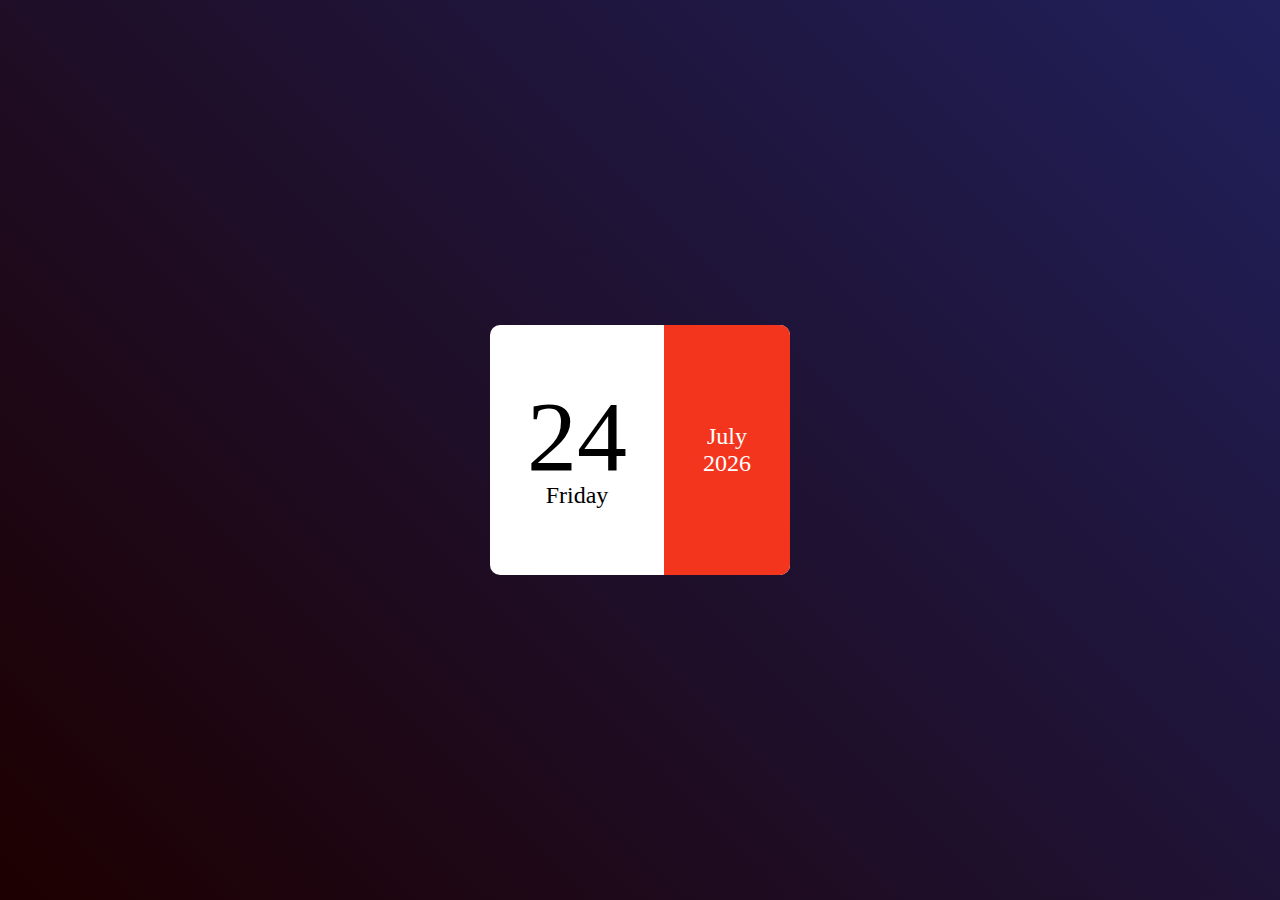
<file: Mini Calender/index.html>
<!DOCTYPE html>
<html lang="en">
<head>
    <meta charset="UTF-8">
    <meta name="viewport" content="width=device-width, initial-scale=1.0">
    <title>Document</title>
    <link rel="stylesheet"
        href="https://gistcdn.githack.com/mfd/09b70eb47474836f25a21660282ce0fd/raw/e06a670afcb2b861ed2ac4a1ef752d062ef6b46b/Gilroy.css">

        <link rel="stylesheet" href="style.css">
</head>
<body>
    <div class="hero">
        <div class="calender">
            <div class="left">
                <p id="date">01</p>
                <p id="day">Sunday</p>
            </div>
            <div class="right">
                <p id="month">January</p>
                <p id="year">2020</p>
            </div>
        </div>
    </div>
    <script src="script.js"></script>
</body>
</html>
</file>
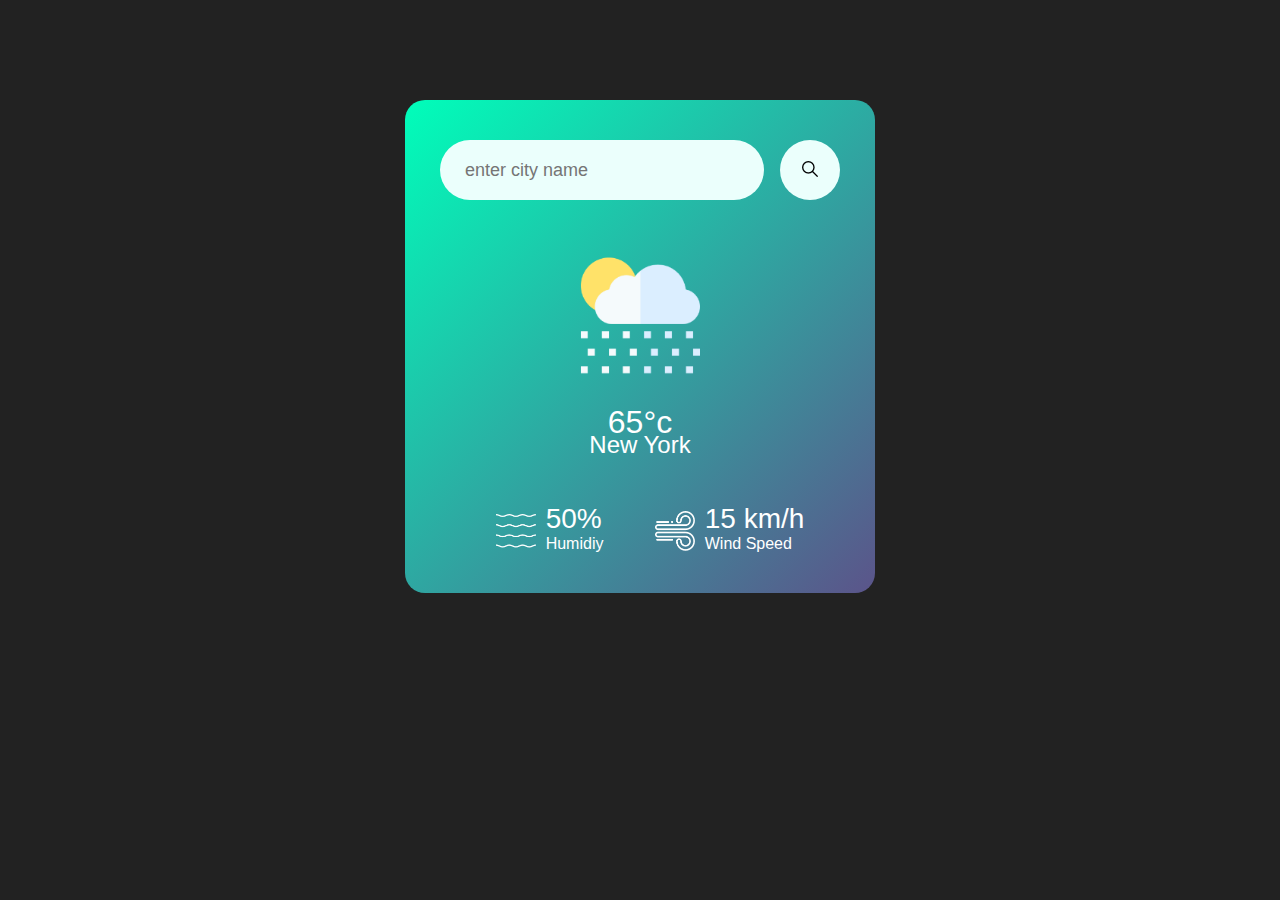
<file: Porject3 Weather App/index.html>
<!DOCTYPE html>
<html lang="en">

<head>
    <meta charset="UTF-8">
    <meta name="viewport" content="width=device-width, initial-scale=1.0">
    <link rel="stylesheet" href="style.css">
    <title>Document</title>
</head>

<body>
    <div class="card">
        <div class="search">
            <input type="text" placeholder="enter city name" spellcheck="false">
            <button><img src="search img.png" alt="img"></button>
        </div>

        <div class="weather">
            <img src="rain.png" class="weather-icon" alt="img">
            <h1 class="temp">65°c</h1>
            <h2 class="city">New York</h2> 

            <div class="details">
                <div class="col">
                    <img src="humidity.png">
                    <div>
                        <p class="humidity">50%</p>
                        <p>Humidiy</p>
                    </div>
                </div>

                <div class="col">
                    <img src="wind.png">
                    <div>
                        <p class="wind">15 km/h</p>
                        <p>Wind Speed</p>
                    </div>
                </div>
            </div>
        </div>
    </div>

    <script src="script.js"></script>
</body>

</html>
</file>
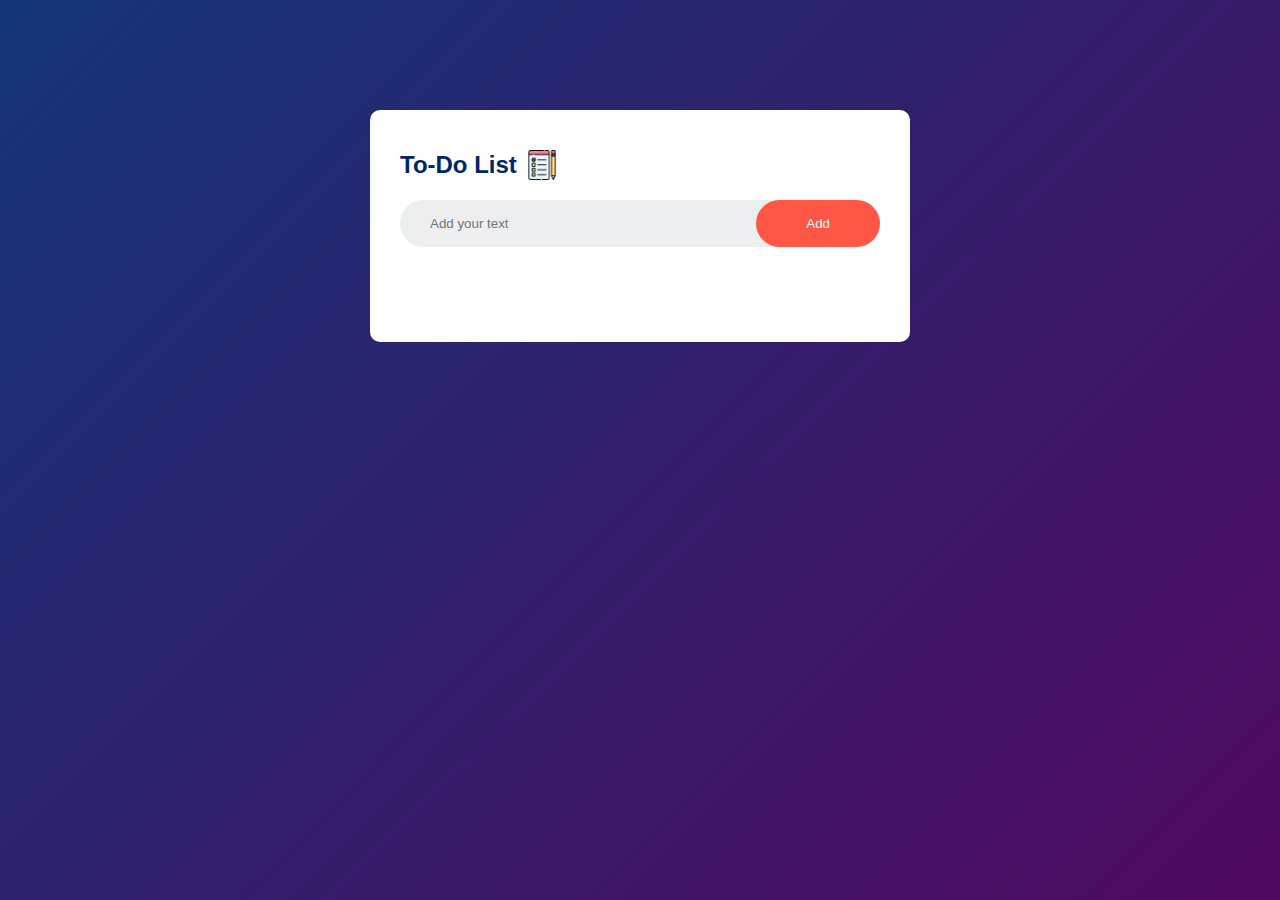
<file: Project4 Todo List/index.html>
<!DOCTYPE html>
<html lang="en">
<head>
    <meta charset="UTF-8">
    <meta name="viewport" content="width=device-width, initial-scale=1.0">
    <title>To-Do List App</title>
    <link rel="stylesheet" href="style.css">
</head>
<body>
    <div class="container">
        <div class="todo-app">
            <h2>
                To-Do List
                <img src="check-list.png" alt="">
            </h2>
            <div class="row">
                <input type="text" id="inputBox" placeholder="Add your text">
                <button onclick="addTask()">Add</button>
            </div>
            <ul id="list-container">
                <!-- <li class="checked">Task 1</li>
                <li>Task 2</li>
                <li>Task 3</li> -->      
            </ul>
        </div>
    </div>
</body>
<script src="script.js"></script>
</html>
</file>
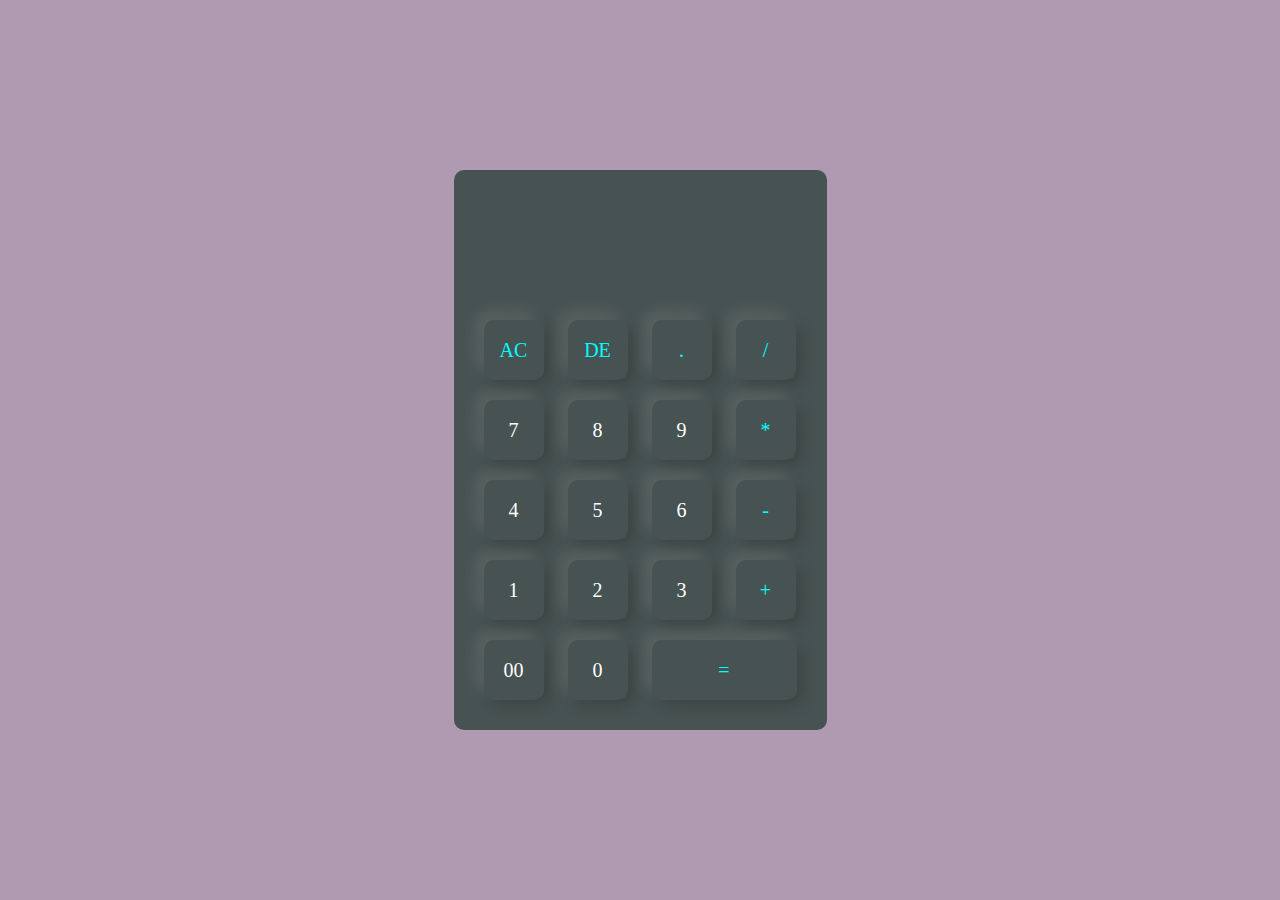
<file: Project6 Calculator/index.html>
<!DOCTYPE html>
<html lang="en">

<head>
    <meta charset="UTF-8">
    <meta name="viewport" content="width=device-width, initial-scale=1.0">
    <title>Caculator</title>
    <link rel="stylesheet" href="style.css">
    <link rel="stylesheet"
        href="https://gistcdn.githack.com/mfd/09b70eb47474836f25a21660282ce0fd/raw/e06a670afcb2b861ed2ac4a1ef752d062ef6b46b/Gilroy.css">
</head>

<body>
    <div class="container">
        <div class="calculator">
            <form>
                <div class="display">
                    <input type="text" name="display">
                </div>
                <div>
                    <input type="button" value="AC" onclick="display.value = '' " class="operator">
                    <input type="button" value="DE" onclick="display.value = display.value.toString().slice(0, -1) " class="operator">
                    <input type="button" value="." onclick="display.value += '.' " class="operator">
                    <input type="button" value="/" onclick="display.value += '/' " class="operator">
                </div>
                <div>
                    <input type="button" value="7" onclick="display.value += '7' ">
                    <input type="button" value="8" onclick="display.value += '8' ">
                    <input type="button" value="9" onclick="display.value += '9' ">
                    <input type="button" value="*" onclick="display.value += '*' " class="operator">
                </div>
                <div>
                    <input type="button" value="4" onclick="display.value += '4' ">
                    <input type="button" value="5" onclick="display.value += '5' ">
                    <input type="button" value="6" onclick="display.value += '6' ">
                    <input type="button" value="-" onclick="display.value += '-' " class="operator">
                </div>
                <div>
                    <input type="button" value="1" onclick="display.value += '1' ">
                    <input type="button" value="2" onclick="display.value += '2' ">
                    <input type="button" value="3" onclick="display.value += '3' ">
                    <input type="button" value="+" onclick="display.value += '+' " class="operator">
                </div>
                <div>
                    <input type="button" value="00" onclick="display.value += '00' ">
                    <input type="button" value="0" onclick="display.value += '0' ">
                    <input type="button" value="=" class="equal operator" onclick="display.value = eval(display.value)"> 
                </div> 
            </form>
        </div>
    </div>
</body>

</html>
</file>
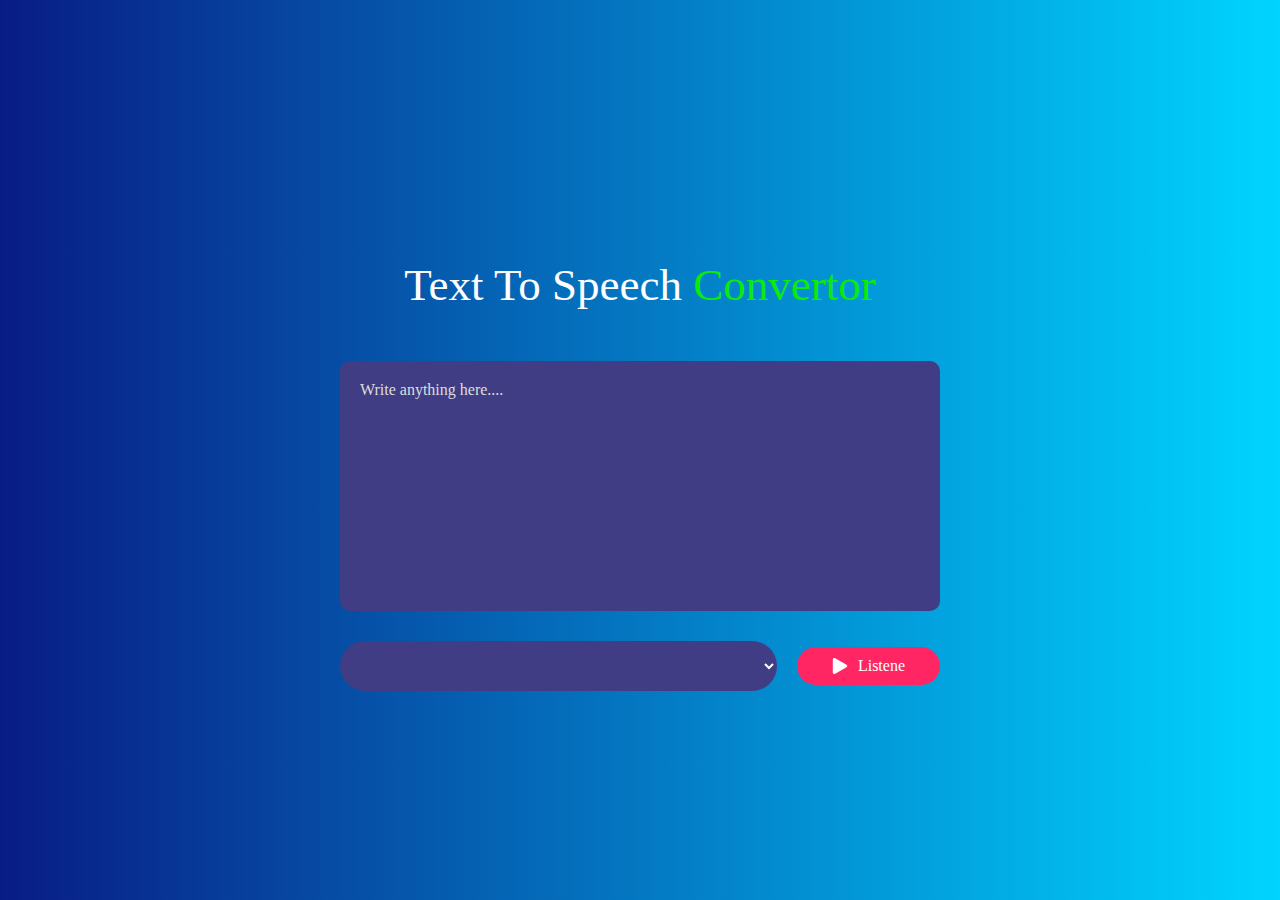
<file: Project7 Text to Speech/index.html>
<!DOCTYPE html>
<html lang="en">

<head>
    <meta charset="UTF-8">
    <meta name="viewport" content="width=device-width, initial-scale=1.0">
    <title>Text to Speech</title>
    <link rel="stylesheet"
        href="https://gistcdn.githack.com/mfd/09b70eb47474836f25a21660282ce0fd/raw/e06a670afcb2b861ed2ac4a1ef752d062ef6b46b/Gilroy.css">
    <link rel="stylesheet" href="style.css">
</head>

<body>
    <div class="hero">
        <h1>Text To Speech <span>Convertor</span></h1>
        <textarea placeholder="Write anything here...."></textarea>
        <div class="row">
            <select></select>
            <button><img src="play-button-arrowhead.png">Listene</button>  
        </div>
    </div>

    <script src="script.js"></script>    
</body>
</html>
</file>
<file: Mini Calender/style.css>
*{
    margin: 0;
    padding: 0;
    font-family: 'Gilroy';
    box-sizing: border-box;
}


.hero{
    width: 100%;
    min-height: 100vh;
    background: linear-gradient(45deg, #1d0000, #20205b);
    display: flex;
    align-items: center;
    justify-content: center;
}

.calender{
    width: 300px;
    height: 250px;
    background: #fff;
    display: flex;
    align-items: center;
    border-radius: 10px;
}

.left, .right{
    width: 50%;
    height: 100%;
    display: flex;
    align-items: center;
    justify-content: center;
    flex-direction: column;
    font-size: 24px;
}

.right{
    width: 42%;
    background-color: #f4351e;
    color: #fff;
    border-top-right-radius: 10px;
    border-bottom-right-radius: 10px;
}

.left{
    width: 58%;

}

#date{
    font-size: 100px;
    line-height: 90px;
}
</file>
<file: Porject3 Weather App/style.css>
*{
    margin: 0;
    padding: 0;
    font-family: 'poppins', sans-serif;
    box-sizing: border-box;
}

body {
    background: #222;
}

.card {
    width: 90%;
    max-width: 470px;
    background: linear-gradient(135deg, #00feba, #5b548a);
    color: #fff;
    margin: 100px auto 0;
    border-radius: 20px;
    padding: 40px 35px;
    text-align: center;
}

.search {
    width: 100%;
    display: flex;
    align-items: center;
    justify-content: space-between;
}

.search input{
    border: 0;
    outline: 0;
    background: #ebfffc;
    color: #555;
    padding: 10px 25px;
    height: 60px;
    border-radius: 30px;
    flex: 1;
    margin-right: 16px;
    font-size: 18px;
}

.search button{
    border: 0;
    outline: 0;
    background: #ebfffc;
    border-radius: 50%;
    width: 60px;
    height: 60px;
    cursor: pointer;

}

.search button img{
    width: 16px;
}

.weather-icon{
    width: 170px;
    margin-top: 30px;
}

.weather h1{
    font: 80px;
    font-weight: 500;
}

.weather h2{
    font: 45px;
    font-weight: 400;
    margin-top: -10px;
}

.details{
    display: flex;
    align-items: center;
    justify-content: space-around;
    padding: 0 20px;
    margin-top: 50px;
}

.col {
    display: flex;
    align-items: center;
    text-align: left;
    margin-left: 20px;
}
.col img {
    width: 40px;
    margin-right: 10px;
}

.humidity, .wind{
    font-size: 28px;
    margin-top: -6px;
}
</file>
<file: Project4 Todo List/style.css>
*{
    margin: 0;
    padding: 0;
    box-sizing: border-box;
    font-family: 'Poppins', sans-serif;
}

.container{
    width: 100%;
    min-height: 100vh;
    background: linear-gradient(135deg, #153577, #4f085f);
    padding: 10px;
}

.todo-app{
    width: 100%;
    max-width: 540px;
    background: white;
    margin: 100px auto 20px;
    padding: 40px 30px 70px;
    border-radius: 10px;
}

.todo-app h2 {
    color: #002765;
    display: flex;
    align-items: center;
    margin-bottom: 20px;
}
.todo-app h2 img{
    width: 30px;
    margin-left: 10px;
}

.row{
    display: flex;
    align-items: center;
    justify-content: space-between;
    background: #edeef0;
    border-radius: 30px;
    padding-left: 20px;
    margin-bottom: 25px;
}

input{
    flex: 1;
    border: none;
    outline: none;
    background: transparent;
    padding: 10px;
    font-weight: 14px;
}

button{
    border: none;
    outline: none;
    padding: 16px 50px;
    background: #ff5645;
    color: #fff;
    font: 16px;
    cursor: pointer;
    border-radius: 40px;
}

ul li {
    list-style: none;
    font-size: 17px;
    padding: 12px 8px 12px 50px;
    user-select: none;
    cursor: pointer;
    position: relative;
}

ul li::before{
    content: '';
    position: absolute;
    height: 28px;
    width: 28px;
    border-radius: 50%;
    background-image: url(checkbox.png);
    background-size: cover;
    background-position: center;
    top: 12px;
    left: 8px;
}

ul li.checked{
    color: #555;
    text-decoration: line-through;
}

ul li.checked::before{
    background-image: url(check.png);

}

ul li span{
    position: absolute;
    right: 0;
    top: 5px;
    width: 40px;
    height: 40px;
    font-size: 22px;
    color: #555;
    line-height: 40px;
    text-align: center;
}

ul li span:hover{
    background: #edeef0;
    border-radius: 50%;
}
</file>
<file: Project6 Calculator/style.css>
* {
    margin: 0;
    padding: 0;
    box-sizing: border-box;
    font-family: 'Gilroy';
}

html,
body {
    height: 100%;
    width: 100%;
}

.container {
    height: 100%;
    width: 100%;
    background-color: #AF9AB2;
    display: flex;
    align-items: center;
    justify-content: center;
}

.calculator{
    background: #475352;
    padding: 20px;
    border-radius: 10px;
}

.calculator form input{
    border: 0;
    outline: 0;
    width: 60px;
    height: 60px;
    border-radius: 10px;
    box-shadow: -8px -8px 15px rgba(255, 255, 255, 0.1), 5px 5px 15px rgba(0, 0, 0, 0.2);
    background: transparent;
    font-size: 20px;
    color: white;
    cursor: pointer;
    margin: 10px;
}

.display{
    display: flex;
    justify-content: end;
    margin: 20px 0;
}
form .display input {
    text-align: right;
    flex: 1;
    font-size: 45px;
    box-shadow: none;
}

form input.equal{
    width: 145px;
}

form input.operator{
    color: aqua;
}
</file>
<file: Project7 Text to Speech/style.css>
* {
    margin: 0;
    padding: 0;
    box-sizing: border-box;
    font-family: 'Gilroy';
}

html,
body {
    height: 100%;
    width: 100%;
}

.hero{
    width: 100%;
    min-height: 100vh;
    background: rgb(2,0,36);
    background: linear-gradient(90deg, rgba(2,0,36,1) 0%, rgba(107,121,9,1) 0%, rgba(8,28,133,1) 0%, rgba(0,212,255,1) 100%);
    display: flex;
    align-items: center;
    justify-content: center;
    flex-direction: column;
    color: white;
}

.hero h1{
    font-size: 45px;
    font-weight: 500;
    margin-top: 50px;
    margin-bottom: 50px;
}

.hero h1 span{
    color: #0beb0b;
}

textarea{
    width: 600px;
    height: 250px;
    background: #403d84;
    color: white;
    font-size: 15px;
    border: 0;
    outline: 0;
    padding: 20px;
    border-radius: 10px;
    resize: none;
    margin-bottom: 30px;
}

textarea::placeholder{
    font-size: 16px;
    color:#ddd
}

.row{
    width: 600px;
    display: flex;
    align-items: center;
    gap: 20px;
}

button{
    background: #ff2663;
    color: white;
    font-size: 16px;
    padding: 10px 35px;
    border-radius: 50px;
    border: 0;
    outline: 0;
    cursor: pointer;
    display: flex;
    align-items: center;
}
button img{
    width: 16px;
    margin-right: 10px;
    filter: invert(100%);
}

select{
    flex: 1;
    color: white;
    background: #403d84;
    height: 50px;
    padding: 0 20px;
    outline: 0;
    border: 0;
    border-radius: 35px;
    /* appearance: none; */
}
</file>
